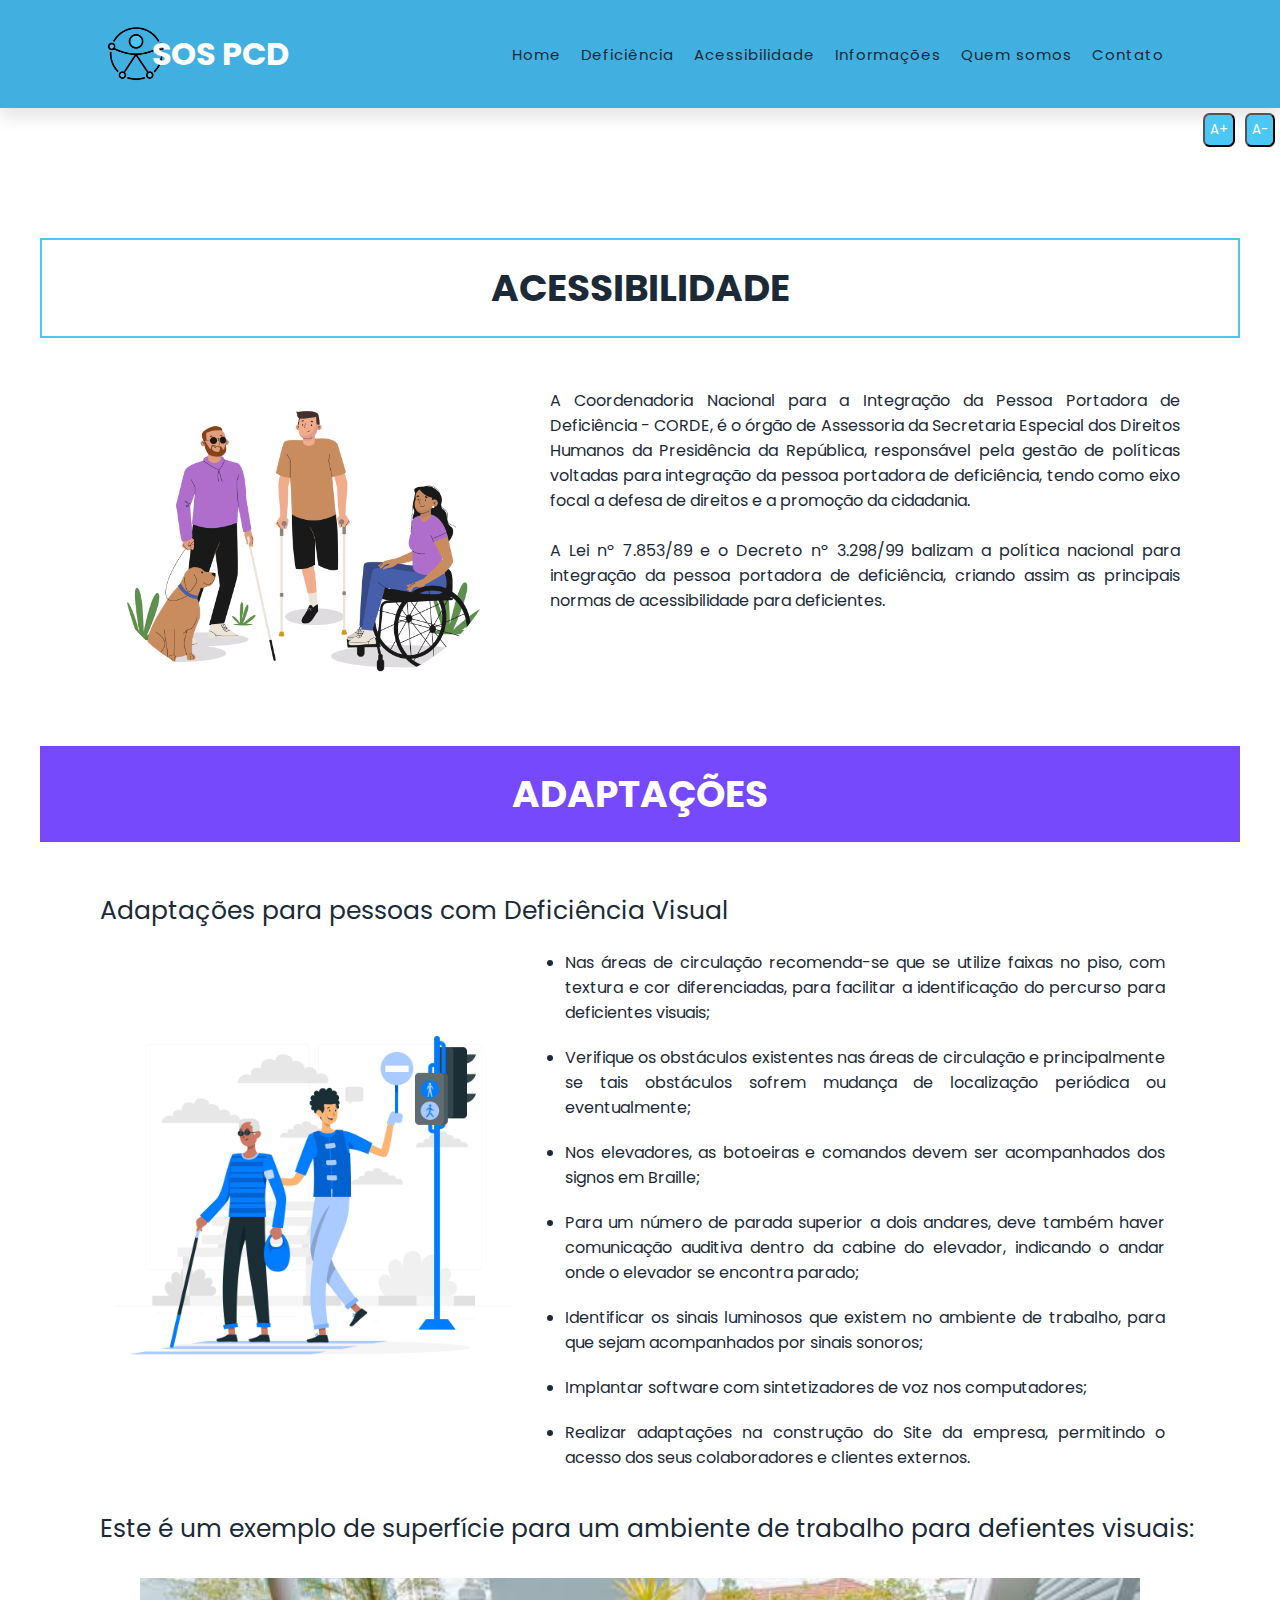
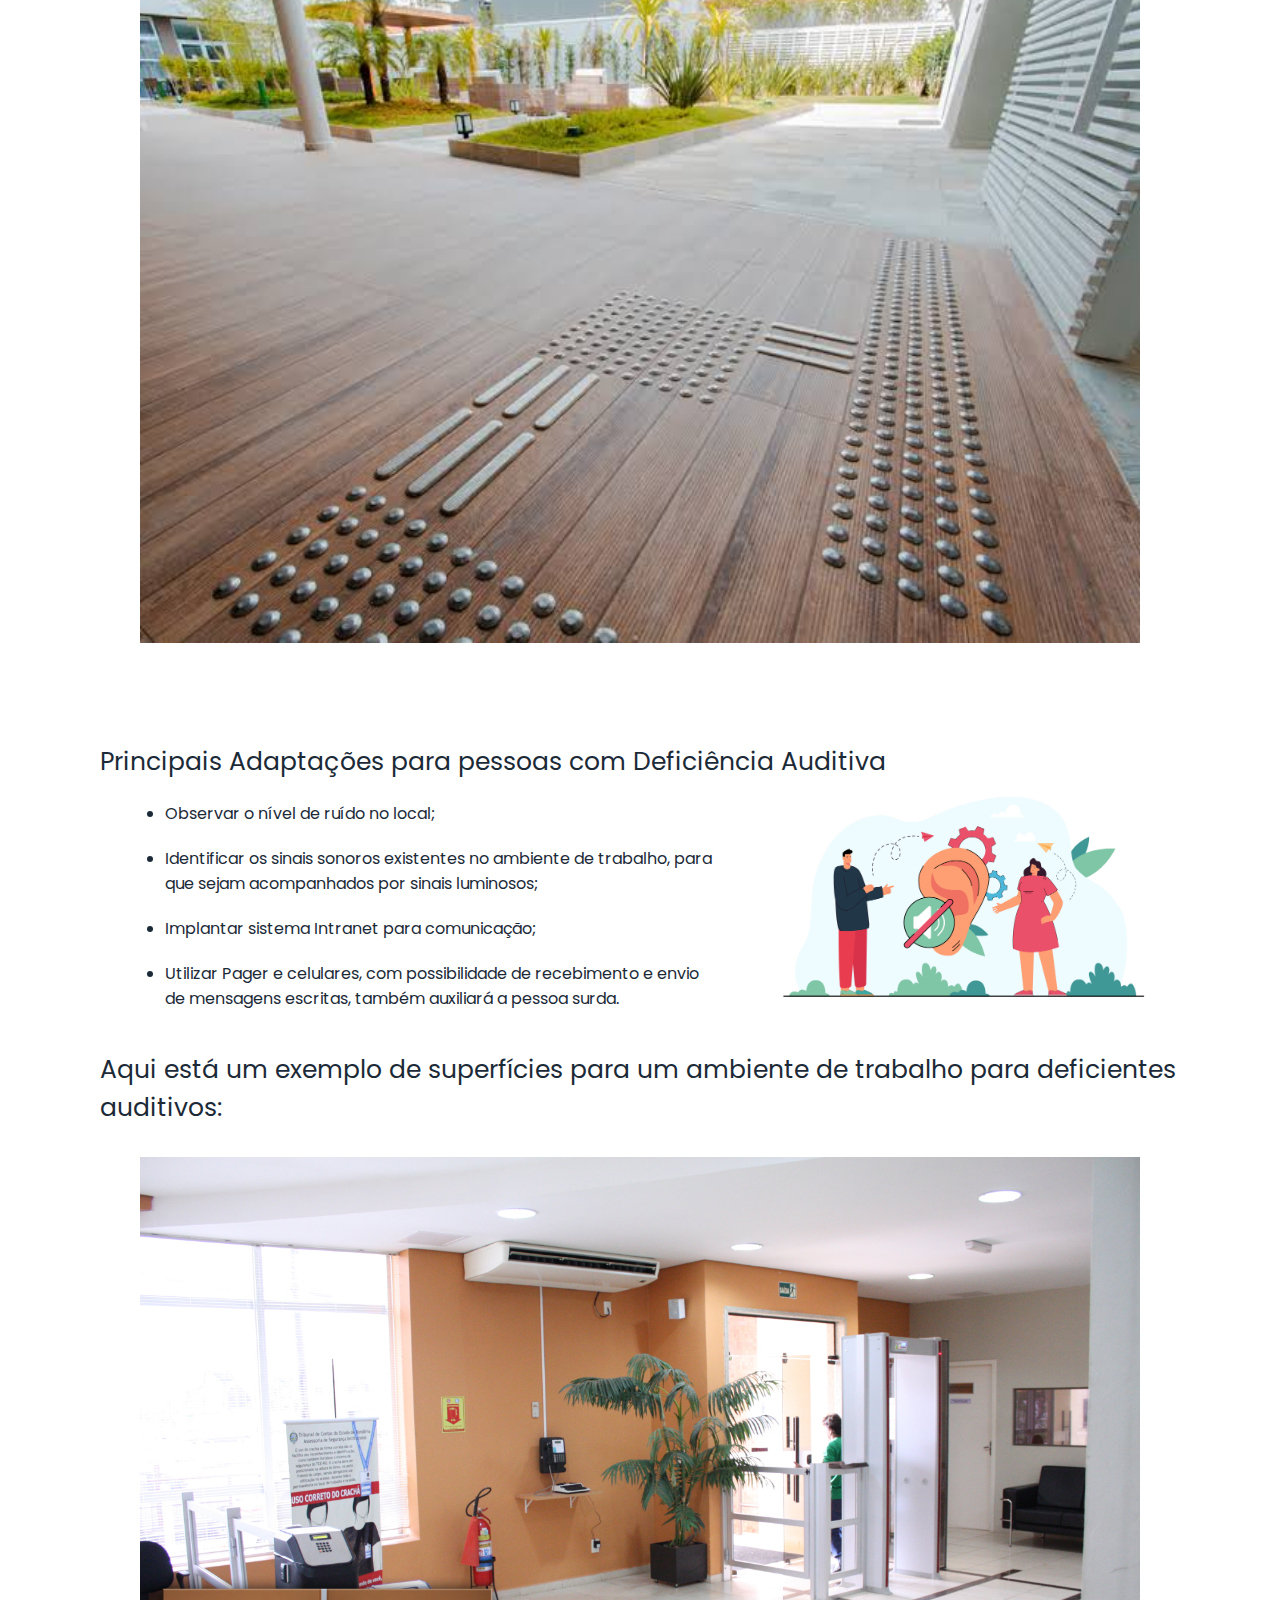
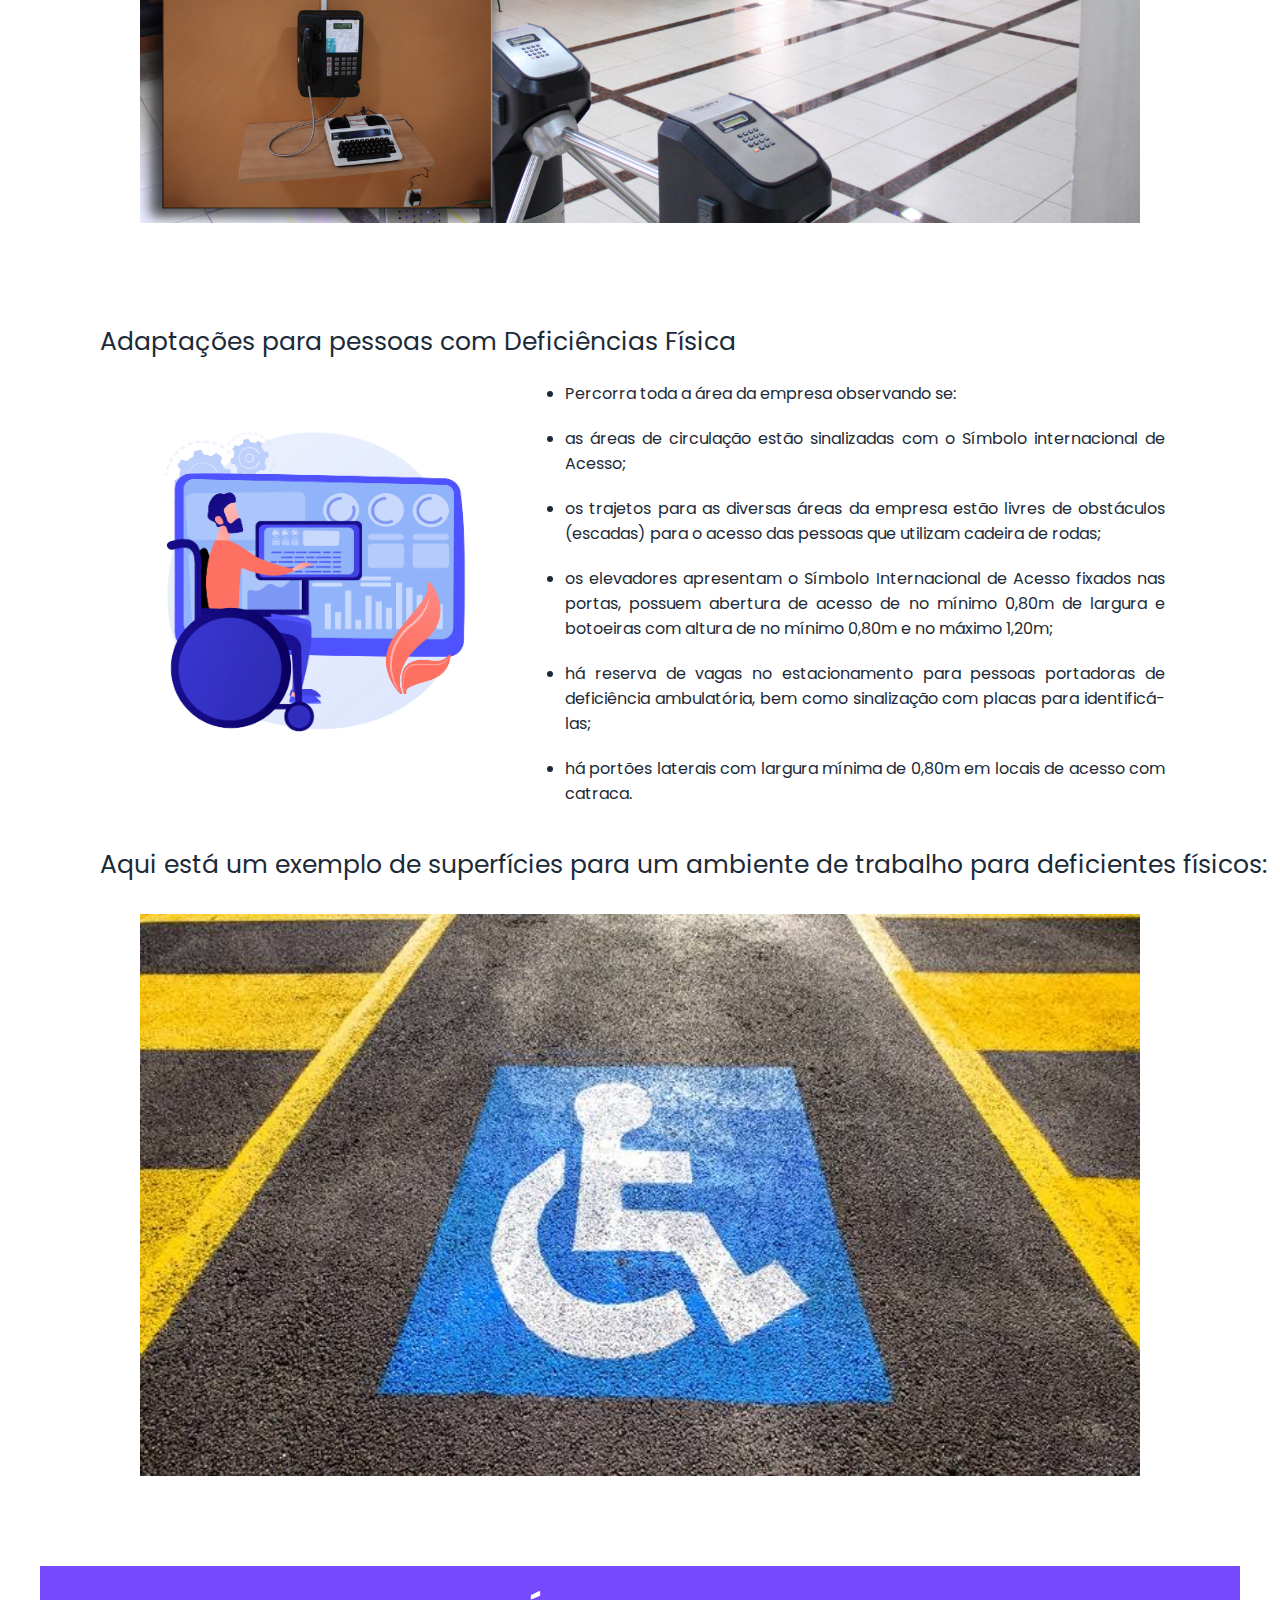
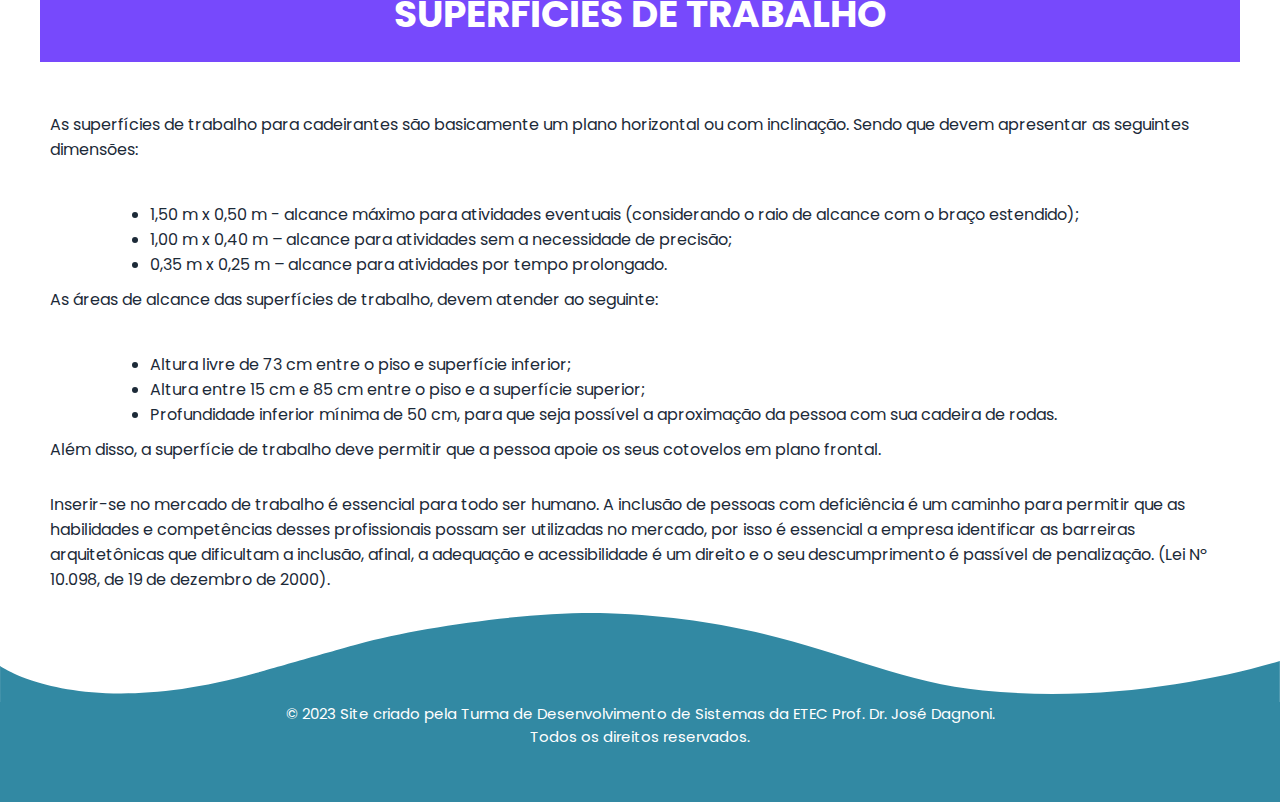
<file: acessibilidade.html>
<!DOCTYPE html>
<html lang="pt-br">

    <head>
        <meta charset="UTF-8">
        <meta http-equiv="X-UA-Compatible" content="IE=edge">
        <meta name="viewport" content="width=device-width, initial-scale=1.0">
        <title>SOS PCD</title>

        <!--Fav Icon-->
        <link rel="shortcut icon" href="logo.png" type="image/x-icon">

        <!--CSS-->
        <link rel="stylesheet" href="style.css">

    </head>

    <body id="corpo">
        <header><!--Início do Header-->           

            <nav><!--Início do Menu (links de navegação)-->
                <a class="logo" href="index.html"><img src="logo2.png" alt="Ícone para sinalizar acessibilidade" title="Clique aqui para ir para Home Page"></a>
                <h1>SOS PCD</h1>
                
                <ul class="nav-list">
                    <li class="item"><a href="index.html" title="Clique aqui para ir para a Página Inicial">Home</a></li>
                    <li class="item"><a href="deficiencia.html" title="Clique aqui para ir para a Página Deficiência">Deficiência</a></li>
                    <li class="item"><a href="acessibilidade.html" title="Clique aqui para ir para a Página Acessibilidade">Acessibilidade</a></li>
                    <li class="item"><a href="informacoes.html" title="Clique aqui para ir para a Página Informações">Informações</a></li>
                    <li class="item"><a href="quemsomos.html" title="Clique aqui para ir para a Página Quem Somos">Quem somos</a></li>
                    <li class="item"><a href="contato.html" title="Clique aqui para ir para a Página de Contato">Contato</a></li>
                </ul>

            </nav><!--Fim do Menu (links de navegação)-->

        </header><!--Fim do Header-->

        <!--Botões para Aumentar ou Diminuir FOnte-->
        <button id="diminuir" class="botao-fonte" title="Clique aqui para Diminuir Fonte">A-</button>
        <button id="aumentar" class="botao-fonte" title="Clique aqui para Aumentar Fonte">A+</button>
        
        <section>
            <div class="acessibilidade">
                <h2 >Acessibilidade</h2>
            </div>
            
            <div class="texto-acessibilidade">
                <img src="geral.jpg" alt="">
                <p>A Coordenadoria Nacional para a Integração da Pessoa Portadora de Deficiência - CORDE, é o órgão de Assessoria da Secretaria Especial dos Direitos Humanos da Presidência da República, responsável pela gestão de políticas voltadas para integração da pessoa portadora de deficiência, tendo como eixo focal a defesa de direitos e a promoção da cidadania. <br><br> A Lei nº 7.853/89 e o Decreto nº 3.298/99 balizam a política nacional para integração da pessoa portadora de deficiência, criando assim as principais normas de acessibilidade para deficientes.</p>
                
            </div>
        </section>

        <section>
            <div class="dica">
                <h2>ADAPTAÇÕES</h2>
            </div>

            <p class="titulo">Adaptações para pessoas com Deficiência Visual</p>
            <div class="visual">
                
                <img src="visual.jpg" alt="">
                
                <ul>
                    <li>Nas áreas de circulação recomenda-se que se utilize faixas no piso, com textura e cor diferenciadas, para facilitar a identificação do percurso para deficientes visuais;</li>
                    <li>Verifique os obstáculos existentes nas áreas de circulação e principalmente se tais obstáculos sofrem mudança de localização periódica ou eventualmente;</li>
                    <li>Nos elevadores, as botoeiras e comandos devem ser acompanhados dos signos em Braille;</li>
                    <li>Para um número de parada superior a dois andares, deve também haver comunicação auditiva dentro da cabine do elevador, indicando o andar onde o elevador se encontra parado;</li>
                    <li>Identificar os sinais luminosos que existem no ambiente de trabalho, para que sejam acompanhados por sinais sonoros;</li>
                    <li>Implantar software com sintetizadores de voz nos computadores;</li>
                    <li>Realizar adaptações na construção do Site da empresa, permitindo o acesso dos seus colaboradores e clientes externos.</li>
                </ul>
            </div>
            <p class="textoFoto">Este é um exemplo de superfície para um ambiente de trabalho para defientes visuais:</p>
            <div class="fotosContainer"><img src="tapete.jpg" alt=""></div>

            <p class="titulo">Principais Adaptações para pessoas com Deficiência Auditiva</p>
            <div class="visual">
                
                <ul>
                    <li>Observar o nível de ruído no local;</li>
                    <li>Identificar os sinais sonoros existentes no ambiente de trabalho, para <br> que sejam acompanhados por sinais luminosos;</li>
                    <li>Implantar sistema Intranet para comunicação;</li>
                    <li>Utilizar Pager e celulares, com possibilidade de recebimento e envio <br> de mensagens escritas, também auxiliará a pessoa surda.</li>
                </ul>

                <img src="auditivo.jpg" alt="">
            </div>
            <p class="textoFoto">Aqui está um exemplo de superfícies para um ambiente de trabalho para deficientes auditivos:</p>
            <div class="fotosContainer"><img src="AuditivoTrab.jpg" alt=""></div>          

            <p class="titulo">Adaptações para pessoas com Deficiências Física</p>
            <div class="visual">
                
                <img src="motora2.jpg" alt="">
                
                <ul>
                    <li>Percorra toda a área da empresa observando se:</li>
                    <li>as áreas de circulação estão sinalizadas com o Símbolo internacional de Acesso;</li>
                    <li>os trajetos para as diversas áreas da empresa estão livres de obstáculos (escadas) para o acesso das pessoas que utilizam cadeira de rodas;</li>
                    <li>os elevadores apresentam o Símbolo Internacional de Acesso fixados nas portas, possuem abertura de acesso de no mínimo 0,80m de largura e botoeiras com altura de no mínimo 0,80m e no máximo 1,20m;</li>
                    <li>há reserva de vagas no estacionamento para pessoas portadoras de deficiência ambulatória, bem como sinalização com placas para identificá-las;</li>
                    <li>há portões laterais com largura mínima de 0,80m em locais de acesso com catraca.</li>
                </ul>
            </div>
            <p class="textoFoto">Aqui está um exemplo de superfícies para um ambiente de trabalho para deficientes físicos:</p>
            <div class="fotosContainer"><img src="sinal pcd.jpg" alt=""></div>

            <div class="dica">
                <h2>SUPERFÍCIES DE TRABALHO</h2>
            </div>

            <div class="superficie">
                <p class="texto">As superfícies de trabalho para cadeirantes são basicamente um plano horizontal ou com inclinação. Sendo que devem apresentar as seguintes dimensões:</p>
                <ul class="tabela">
                    <li>1,50 m x 0,50 m - alcance máximo para atividades eventuais (considerando o raio de alcance com o braço estendido);</li>
                    <li>1,00 m x 0,40 m – alcance para atividades sem a necessidade de precisão;</li>
                    <li>0,35 m x 0,25 m – alcance para atividades por tempo prolongado.</li>
                 </ul>
                 <p class="texto">As áreas de alcance das superfícies de trabalho, devem atender ao seguinte:</p>
                <ul class="tabela">
                    <li>Altura livre de 73 cm entre o piso e superfície inferior;</li>
                    <li>Altura entre 15 cm e 85 cm entre o piso e a superfície superior;</li>
                    <li>Profundidade inferior mínima de 50 cm, para que seja possível a aproximação da pessoa com sua cadeira de rodas.</li>
                </ul>
                <p class="texto">Além disso, a superfície de trabalho deve permitir que a pessoa apoie os seus cotovelos em plano frontal.</p>
                <p class="texto">Inserir-se no mercado de trabalho é essencial para todo ser humano. A inclusão de pessoas com deficiência é um caminho para permitir que as habilidades e competências desses profissionais possam ser utilizadas no mercado, por isso é essencial a empresa identificar as barreiras arquitetônicas que dificultam a inclusão, afinal, a adequação e acessibilidade é um direito e o seu descumprimento é passível de penalização. (Lei Nº 10.098, de 19 de dezembro de 2000).</p>
            </div>

        </section>

        <div class="background-svg">
            <svg version="1.1" id="curved-border" xmlns="http://www.w3.org/2000/svg" xmlns:xlink="http://www.w3.org/1999/xlink" x="0px" y="0px" viewBox="0 0 1600 116.19" xml:space="preserve">
                <path class="wave" d="M0.1,119.43V67.45c0,0,99.87,71.51,322.45,8.12c5.56-1.66,92.01-26.52,125.74-35.72
                    c77.28-21.08,219.28-41.4,311.28-38.34c233,7.77,323.98,82.1,469.23,96.61c149.64,14.94,288.45-12.46,371.26-36.99v55.34L0.1,119.43
                    z"/>
            </svg>
        </div>
        
        <footer><!--Início do Footer do Site-->
            <p>&copy; 2023 Site criado pela Turma de Desenvolvimento de Sistemas da ETEC Prof. Dr. José Dagnoni. <br> Todos os direitos reservados.</p>
        </footer><!--Fim do Footer do Site-->

        <!--JavaScript-->
        <script>

            const corpo = document.getElementById("corpo");
            const aumentar = document.getElementById("aumentar");
            const diminuir = document.getElementById("diminuir");

            function aumentarFonte() {
            let tamanhoAtual = parseFloat(window.getComputedStyle(corpo).fontSize);
            corpo.style.fontSize = (tamanhoAtual + 1) + "px";
            }

            function diminuirFonte() {
            let tamanhoAtual = parseFloat(window.getComputedStyle(corpo).fontSize);
            corpo.style.fontSize = (tamanhoAtual - 1) + "px";
            }

            aumentar.addEventListener("click", aumentarFonte);
            diminuir.addEventListener("click", diminuirFonte);

        </script>
    </body>
</html>
</file>
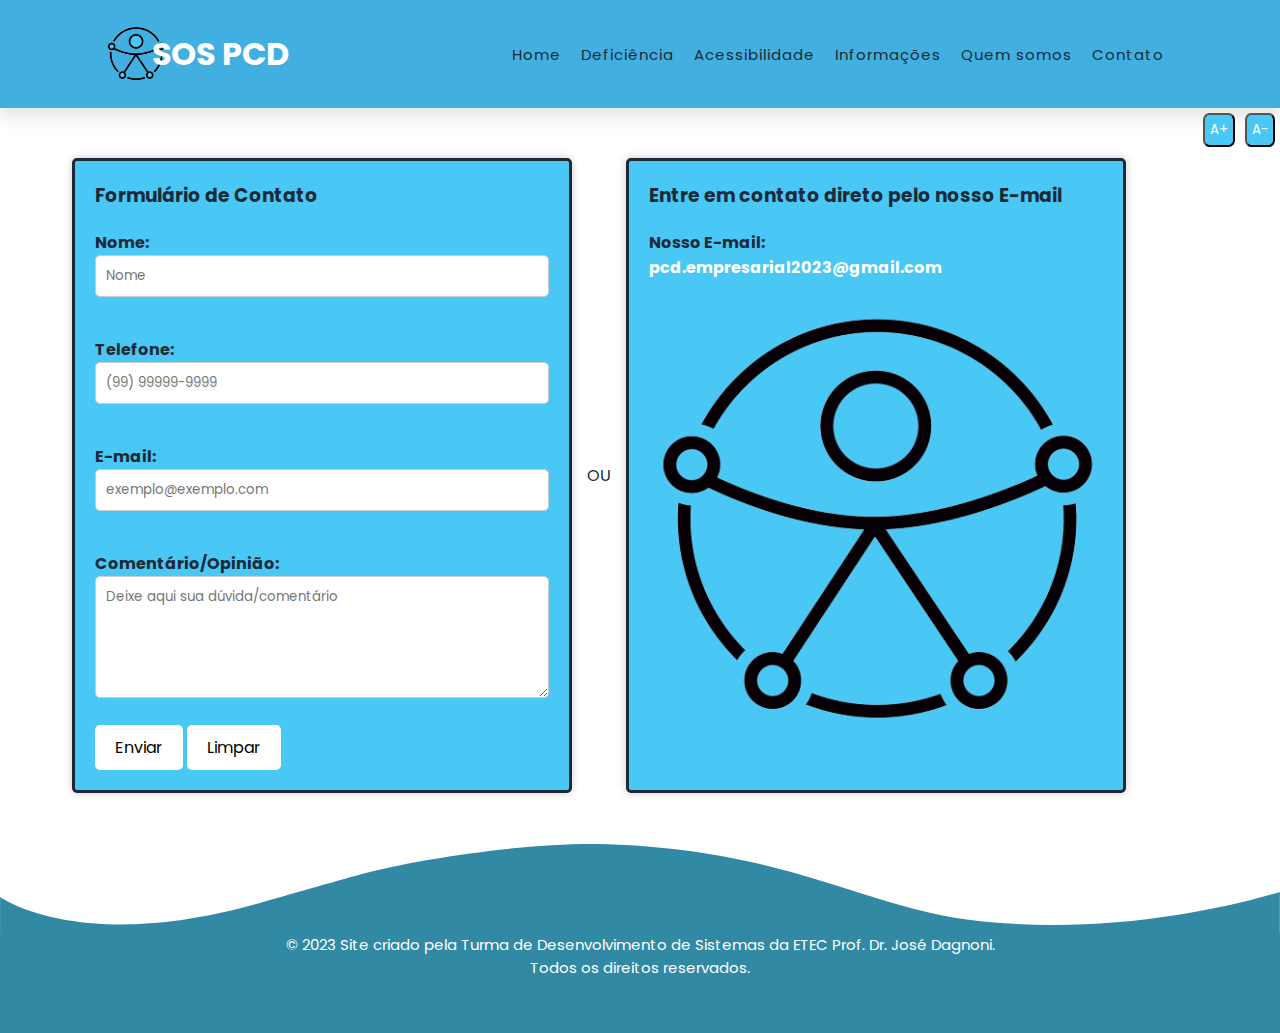
<file: contato.html>
<!DOCTYPE html>
<html lang="pt-br">

<head>
    <meta charset="UTF-8">
    <meta http-equiv="X-UA-Compatible" content="IE=edge">
    <meta name="viewport" content="width=device-width, initial-scale=1.0">
    <title>SOS PCD</title>

    <!--Fav Icon-->
    <link rel="shortcut icon" href="logo.png" type="image/x-icon">

    <!--CSS-->
    <link rel="stylesheet" href="style.css">

</head>

<body id="corpo">
    <header><!--Início do Header-->

        <nav><!--Início do Menu (links de navegação)-->
            <a class="logo" href="index.html"><img src="logo2.png" alt="Ícone para sinalizar acessibilidade"
                    title="Clique aqui para ir para Home Page"></a>
            <h1>SOS PCD</h1>

            <ul class="nav-list">
                <li class="item"><a href="index.html" title="Clique aqui para ir para a Página Inicial">Home</a></li>
                <li class="item"><a href="deficiencia.html"
                        title="Clique aqui para ir para a Página Deficiência">Deficiência</a></li>
                <li class="item"><a href="acessibilidade.html"
                        title="Clique aqui para ir para a Página Acessibilidade">Acessibilidade</a></li>
                <li class="item"><a href="informacoes.html"
                        title="Clique aqui para ir para a Página Informações">Informações</a></li>
                <li class="item"><a href="quemsomos.html" title="Clique aqui para ir para a Página Quem Somos">Quem
                        somos</a></li>
                <li class="item"><a href="contato.html" title="Clique aqui para ir para a Página de Contato">Contato</a>
                </li>
            </ul>

        </nav><!--Fim do Menu (links de navegação)-->

    </header><!--Fim do Header-->

    <!--Botões para Aumentar ou Diminuir FOnte-->
    <button id="diminuir" class="botao-fonte" title="Clique aqui para Diminuir Fonte">A-</button>
    <button id="aumentar" class="botao-fonte" title="Clique aqui para Aumentar Fonte">A+</button>

    <!--Insira sua página abaixo!-->
    <section class="contactContainer">

        <div><form id="contact-form" action="#" method="post">
            <h3>Formulário de Contato</h3>

            <label for="name">Nome:</label>
            <input type="text" id="name" name="name" placeholder="Nome" required>

            <label for="phone">Telefone:</label>
            <input type="tel" id="phone" name="phone" placeholder="(99) 99999-9999" required>

            <label for="email">E-mail:</label>
            <input type="email" id="email" name="email" placeholder="exemplo@exemplo.com" required>

            <label for="comment">Comentário/Opinião:</label>
            <textarea id="comment" name="comment" rows="5" placeholder="Deixe aqui sua dúvida/comentário"></textarea>

            <button type="submit">Enviar</button>
            <button type="reset">Limpar</button>
        </form></div>
        <p>OU</p>
        <div><form id="contact-form" action="#" method="post">
            <h3>Entre em contato direto pelo nosso E-mail</h3>

            <label for="phone">Nosso E-mail:</label>
            <h1 class="emailCont">pcd.empresarial2023@gmail.com</h1>

            <img src="logo2.png" alt="">
            
        </form></div>


    </section>

    <section>

    </section>
    <!--Insira sua página acima!-->

    <div class="background-svg">
        <svg version="1.1" id="curved-border" xmlns="http://www.w3.org/2000/svg"
            xmlns:xlink="http://www.w3.org/1999/xlink" x="0px" y="0px" viewBox="0 0 1600 116.19" xml:space="preserve">
            <path class="wave" d="M0.1,119.43V67.45c0,0,99.87,71.51,322.45,8.12c5.56-1.66,92.01-26.52,125.74-35.72
                    c77.28-21.08,219.28-41.4,311.28-38.34c233,7.77,323.98,82.1,469.23,96.61c149.64,14.94,288.45-12.46,371.26-36.99v55.34L0.1,119.43
                    z" />
        </svg>
    </div>

    <footer><!--Início do Footer do Site-->
        <p>&copy; 2023 Site criado pela Turma de Desenvolvimento de Sistemas da ETEC Prof. Dr. José Dagnoni. <br> Todos
            os direitos reservados.</p>
    </footer><!--Fim do Footer do Site-->

    <!--JavaScript-->
    <script>

        const corpo = document.getElementById("corpo");
        const aumentar = document.getElementById("aumentar");
        const diminuir = document.getElementById("diminuir");

        function aumentarFonte() {
            let tamanhoAtual = parseFloat(window.getComputedStyle(corpo).fontSize);
            corpo.style.fontSize = (tamanhoAtual + 1) + "px";
        }

        function diminuirFonte() {
            let tamanhoAtual = parseFloat(window.getComputedStyle(corpo).fontSize);
            corpo.style.fontSize = (tamanhoAtual - 1) + "px";
        }

        aumentar.addEventListener("click", aumentarFonte);
        diminuir.addEventListener("click", diminuirFonte);

    </script>

</body>

</html>
</file>
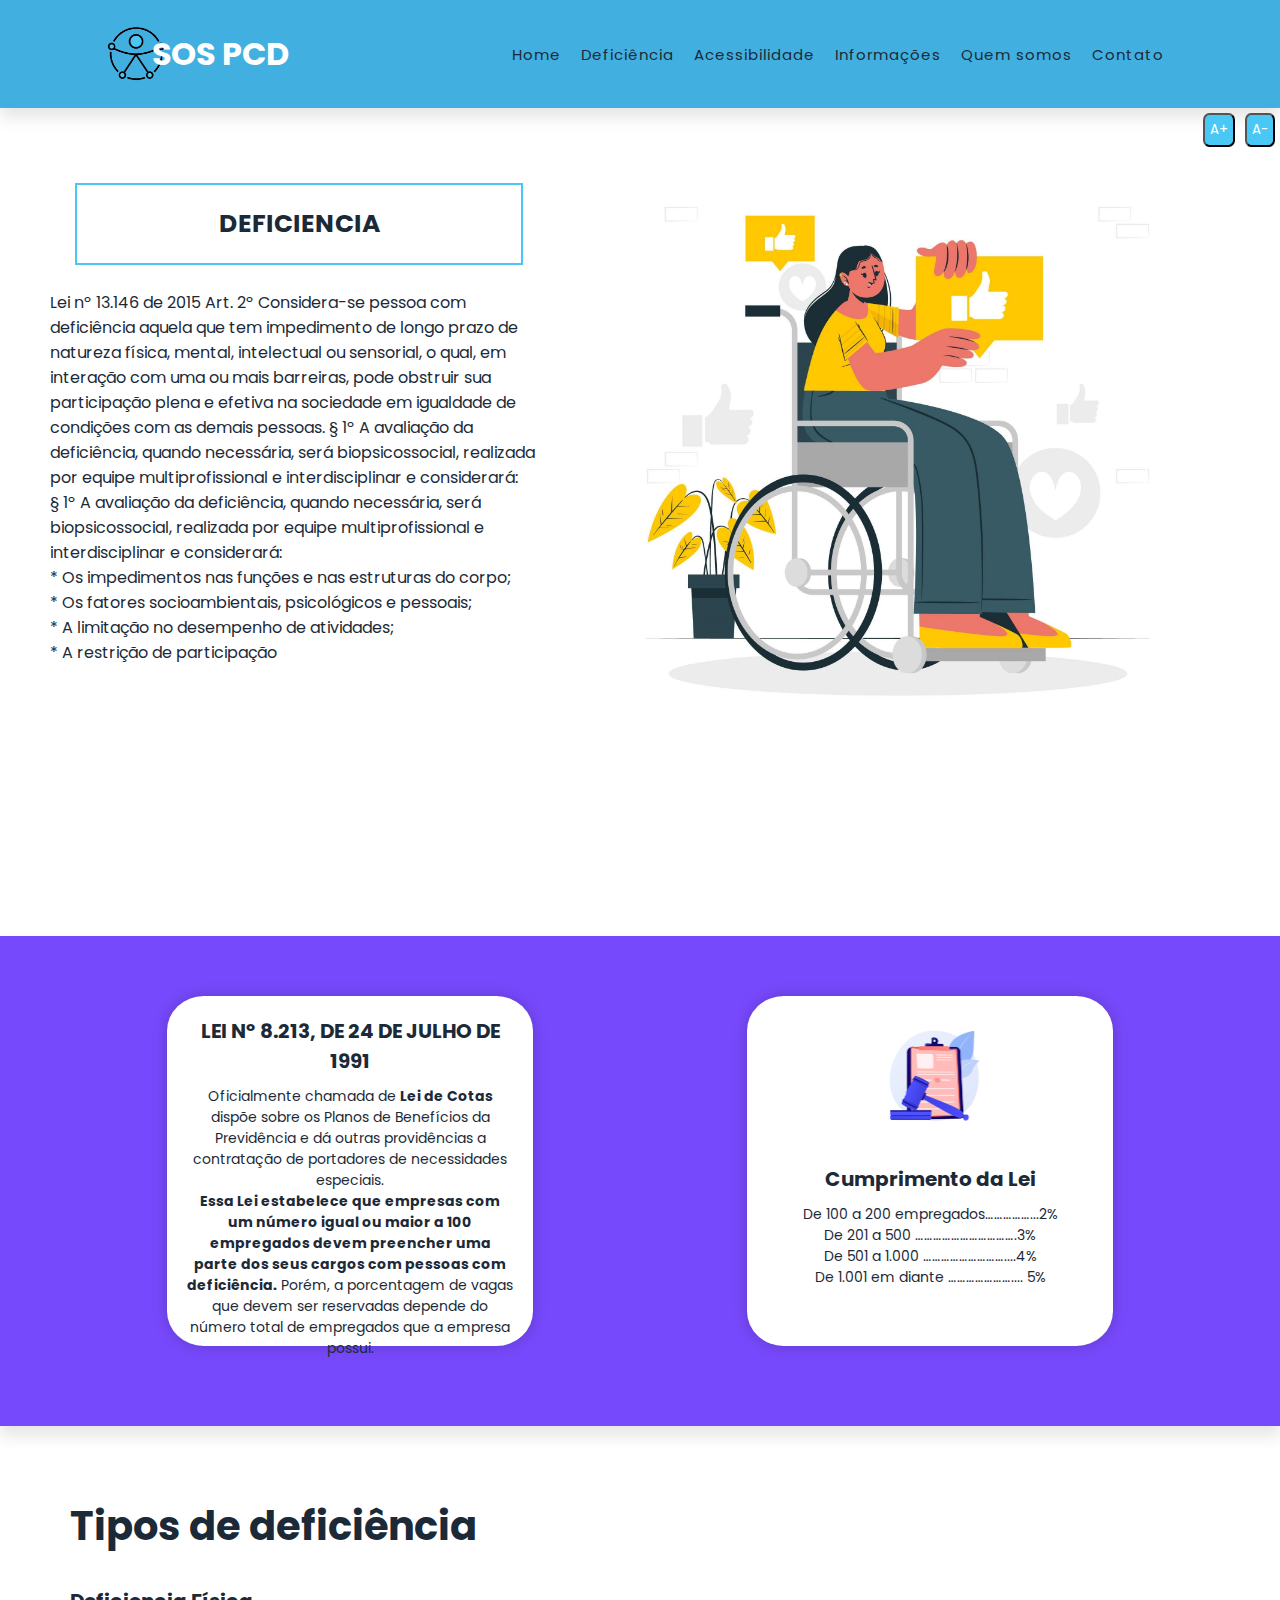
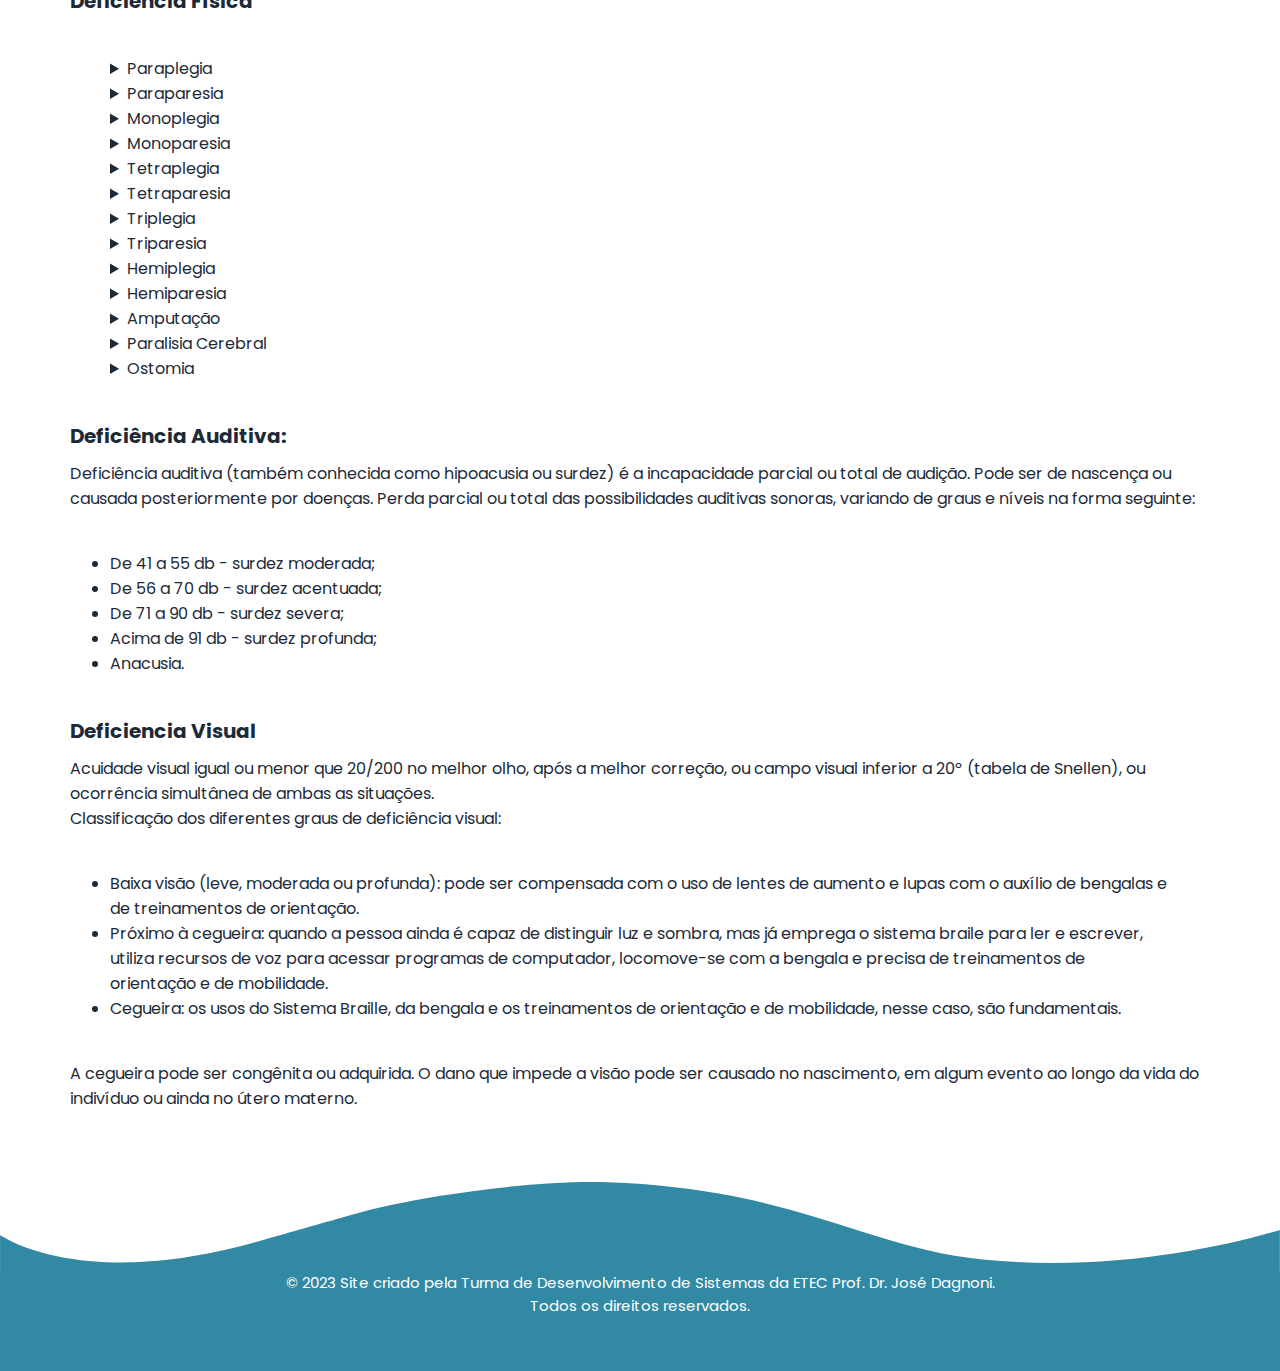
<file: deficiencia.html>
<!DOCTYPE html>
<html lang="pt-br">

<head>
    <meta charset="UTF-8">
    <meta http-equiv="X-UA-Compatible" content="IE=edge">
    <meta name="viewport" content="width=device-width, initial-scale=1.0">
    <title>SOS PCD</title>

    <!--Fav Icon-->
    <link rel="shortcut icon" href="logo.png" type="image/x-icon">

    <!--CSS-->
    <link rel="stylesheet" href="style.css">

</head>

<body id="corpo">
    <header><!--Início do Header-->

        <nav><!--Início do Menu (links de navegação)-->
            <a class="logo" href="index.html"><img src="logo2.png" alt="Ícone para sinalizar acessibilidade"
                    title="Clique aqui para ir para Home Page"></a>
            <h1>SOS PCD</h1>

            <ul class="nav-list">
                <li class="item"><a href="index.html" title="Clique aqui para ir para a Página Inicial">Home</a></li>
                <li class="item"><a href="deficiencia.html"
                        title="Clique aqui para ir para a Página Deficiência">Deficiência</a></li>
                <li class="item"><a href="acessibilidade.html"
                        title="Clique aqui para ir para a Página Acessibilidade">Acessibilidade</a></li>
                <li class="item"><a href="informacoes.html"
                        title="Clique aqui para ir para a Página Informações">Informações</a></li>
                <li class="item"><a href="quemsomos.html" title="Clique aqui para ir para a Página Quem Somos">Quem
                        somos</a></li>
                <li class="item"><a href="contato.html" title="Clique aqui para ir para a Página de Contato">Contato</a>
                </li>
            </ul>

        </nav><!--Fim do Menu (links de navegação)-->

    </header><!--Fim do Header-->

    <!--Botões para Aumentar ou Diminuir FOnte-->
    <button id="diminuir" class="botao-fonte" title="Clique aqui para Diminuir Fonte">A-</button>
    <button id="aumentar" class="botao-fonte" title="Clique aqui para Aumentar Fonte">A+</button>


    <div class="container">

        <div class="esquerdaDef">
            <h1 class="defic">Deficiencia</h1>
            <p>Lei nº 13.146 de 2015 Art. 2º</b> Considera-se pessoa com deficiência aquela que tem impedimento de longo
                prazo de natureza física, mental, intelectual ou sensorial, o qual, em interação com uma ou mais
                barreiras, pode obstruir sua participação plena e efetiva na sociedade em igualdade de condições com as
                demais pessoas. § 1º A avaliação da deficiência, quando necessária, será biopsicossocial, realizada por
                equipe multiprofissional e interdisciplinar e considerará:</p>
            <p>§ 1º A avaliação da deficiência, quando necessária, será biopsicossocial, realizada por equipe
                multiprofissional e interdisciplinar e considerará:</p>
            <p>* Os impedimentos nas funções e nas estruturas do corpo; </p>
            <p>* Os fatores socioambientais, psicológicos e pessoais; </p>
            <p>* A limitação no desempenho de atividades; </p>
            <p>* A restrição de participação </p>

        </div>

        <div class="direita">
            <img src="motora1.jpg" alt="Logo da Empresa" title="Logo da Empresa">
        </div>
    </div>


    <section>
        <div class="container-card">
            <div class="card">

                <h3>LEI Nº 8.213, DE 24 DE JULHO DE 1991 </h3>
                <p>Oficialmente chamada de <strong>Lei de Cotas</strong>  dispõe sobre os Planos de
                    Benefícios da Previdência e dá outras providências a contratação de portadores de necessidades
                    especiais.</p>
                <p><strong>Essa Lei estabelece que empresas com um número igual ou maior a 100 empregados devem preencher uma
                    parte
                    dos seus cargos com pessoas com deficiência.</strong>  Porém, a porcentagem de vagas que devem ser reservadas
                    depende do número total de empregados que a empresa possui.</p>
            </div>


            <div class="card">
                <img src="20943399.jpg" alt="Cumprimento da Lei">
                <h3>Cumprimento da Lei</h3>
                <p>De 100 a 200 empregados……………...2%</p>
                <p>De 201 a 500 …………………………….3%</p>
                <p>De 501 a 1.000 ………………………....4% </p>
                <p>De 1.001 em diante ………………….... 5%</p>

            </div>
        </div>
    </section>

    <section class="deficiencia">
        <h2>Tipos de deficiência</h2>
        <h3>Deficiencia Física</h3>

        <div class="listaDet">
            <details>
                <summary>Paraplegia</summary>
                <p>Perda total das funções motoras dos membros inferiores.</p>
            </details>
            <details>
                <summary>Paraparesia</summary>
                <p>Perda parcial das funções motoras dos membros inferiores.</p>
            </details>
            <details>
                <summary>Monoplegia</summary>
                <p>Perda total das funções motoras de um só membro (inferior ou posterior).</p>
            </details>
            <details>
                <summary>Monoparesia</summary>
                <p>Perda parcial das funções motoras de um só membro (inferior ou posterior).</p>
            </details>
            <details>
                <summary>Tetraplegia</summary>
                <p>Perda total das funções motoras dos membros inferiores e superiores.</p>
            </details>
            <details>
                <summary>Tetraparesia</summary>
                <p>Perda parcial das funções motoras dos membros inferiores e superiores.</p>
            </details>
            <details>
                <summary>Triplegia</summary>
                <p>Perda total das funções motoras em três membros.</p>
            </details>
            <details>
                <summary>Triparesia</summary>
                <p>Perda parcial das funções motoras em três membros.</p>
            </details>
            <details>
                <summary>Hemiplegia</summary>
                <p>Alteração neurológica em que ocorre paralisia em um dos lados do corpo.</p>
            </details>
            <details>
                <summary>Hemiparesia</summary>
                <p>Perda parcial das funções motoras de um hemisfério do corpo (direito ou esquerdo).</p>
            </details>
            <details>
                <summary>Amputação</summary>
                <p>Perda total ou parcial de um determinado membro ou segmento de membro.</p>
            </details>
            <details>
                <summary>Paralisia Cerebral</summary>
                <p>Lesão de uma ou mais áreas do sistema nervoso central, tendo como consequência alteraçõe psicomotoras,
                    podendo ou não causar deficiência mental.</p>
            </details>
            <details>
                <summary>Ostomia</summary>
                <p>Intervenção cirúrgica que cria um ostoma (abertura, ostio) na parede abdominal para adaptação de bolsa de
                    coleta, afim de eliminar fezes e urina para o exterior do corpo humano (colostomia: colostoma
                    intestinal; urostomia: desvio urinário).</p>
            </details>
        </div>

        <h3>Deficiência Auditiva:</h3>
        <p>Deficiência auditiva (também conhecida como hipoacusia ou surdez) é a incapacidade parcial ou total de
            audição. Pode ser de nascença ou causada posteriormente por doenças. Perda parcial ou total das
            possibilidades auditivas sonoras, variando de graus e níveis na forma seguinte:</p>
      
            <ul>
                <li>De 41 a 55 db - surdez moderada;</li>
                <li>De 56 a 70 db - surdez acentuada;</li>
                <li>De 71 a 90 db - surdez severa;</li>
                <li>Acima de 91 db - surdez profunda;</li>
                <li>Anacusia.</li>
            </ul>
        
        <h3>Deficiencia Visual</h3>
        <p>Acuidade visual igual ou menor que 20/200 no melhor olho, após a melhor correção, ou campo visual inferior a 20º (tabela de Snellen), ou ocorrência simultânea de ambas as situações.</p>
        <p>Classificação dos diferentes graus de deficiência visual:</p>
        <ul>
            <li>Baixa visão (leve, moderada ou profunda): pode ser compensada com o uso de lentes de aumento e lupas com o auxílio de bengalas e de treinamentos de orientação.</li>
            <li>Próximo à cegueira: quando a pessoa ainda é capaz de distinguir luz e sombra, mas já emprega o sistema braile para ler e escrever, utiliza recursos de voz para acessar programas de computador, locomove-se com a bengala e precisa de treinamentos de orientação e de mobilidade.</li>
            <li>Cegueira: os usos do Sistema Braille, da bengala e os treinamentos de orientação e de mobilidade, nesse caso, são fundamentais.</li>
        </ul>
        <p>A cegueira pode ser congênita ou adquirida. O dano que impede a visão pode ser causado no nascimento, em algum evento ao longo da vida do indivíduo ou ainda no útero materno.</p>


    </section>







    <div class="background-svg">
        <svg version="1.1" id="curved-border" xmlns="http://www.w3.org/2000/svg"
            xmlns:xlink="http://www.w3.org/1999/xlink" x="0px" y="0px" viewBox="0 0 1600 116.19" xml:space="preserve">
            <path class="wave" d="M0.1,119.43V67.45c0,0,99.87,71.51,322.45,8.12c5.56-1.66,92.01-26.52,125.74-35.72
                    c77.28-21.08,219.28-41.4,311.28-38.34c233,7.77,323.98,82.1,469.23,96.61c149.64,14.94,288.45-12.46,371.26-36.99v55.34L0.1,119.43
                    z" />
        </svg>
    </div>

    <footer><!--Início do Footer do Site-->
        <p>&copy; 2023 Site criado pela Turma de Desenvolvimento de Sistemas da ETEC Prof. Dr. José Dagnoni. <br> Todos
            os direitos reservados.</p>
    </footer><!--Fim do Footer do Site-->

    <!--JavaScript-->
    <script>

        const corpo = document.getElementById("corpo");
        const aumentar = document.getElementById("aumentar");
        const diminuir = document.getElementById("diminuir");

        function aumentarFonte() {
            let tamanhoAtual = parseFloat(window.getComputedStyle(corpo).fontSize);
            corpo.style.fontSize = (tamanhoAtual + 1) + "px";
        }

        function diminuirFonte() {
            let tamanhoAtual = parseFloat(window.getComputedStyle(corpo).fontSize);
            corpo.style.fontSize = (tamanhoAtual - 1) + "px";
        }

        aumentar.addEventListener("click", aumentarFonte);
        diminuir.addEventListener("click", diminuirFonte);

    </script>

</body>

</html>
</file>
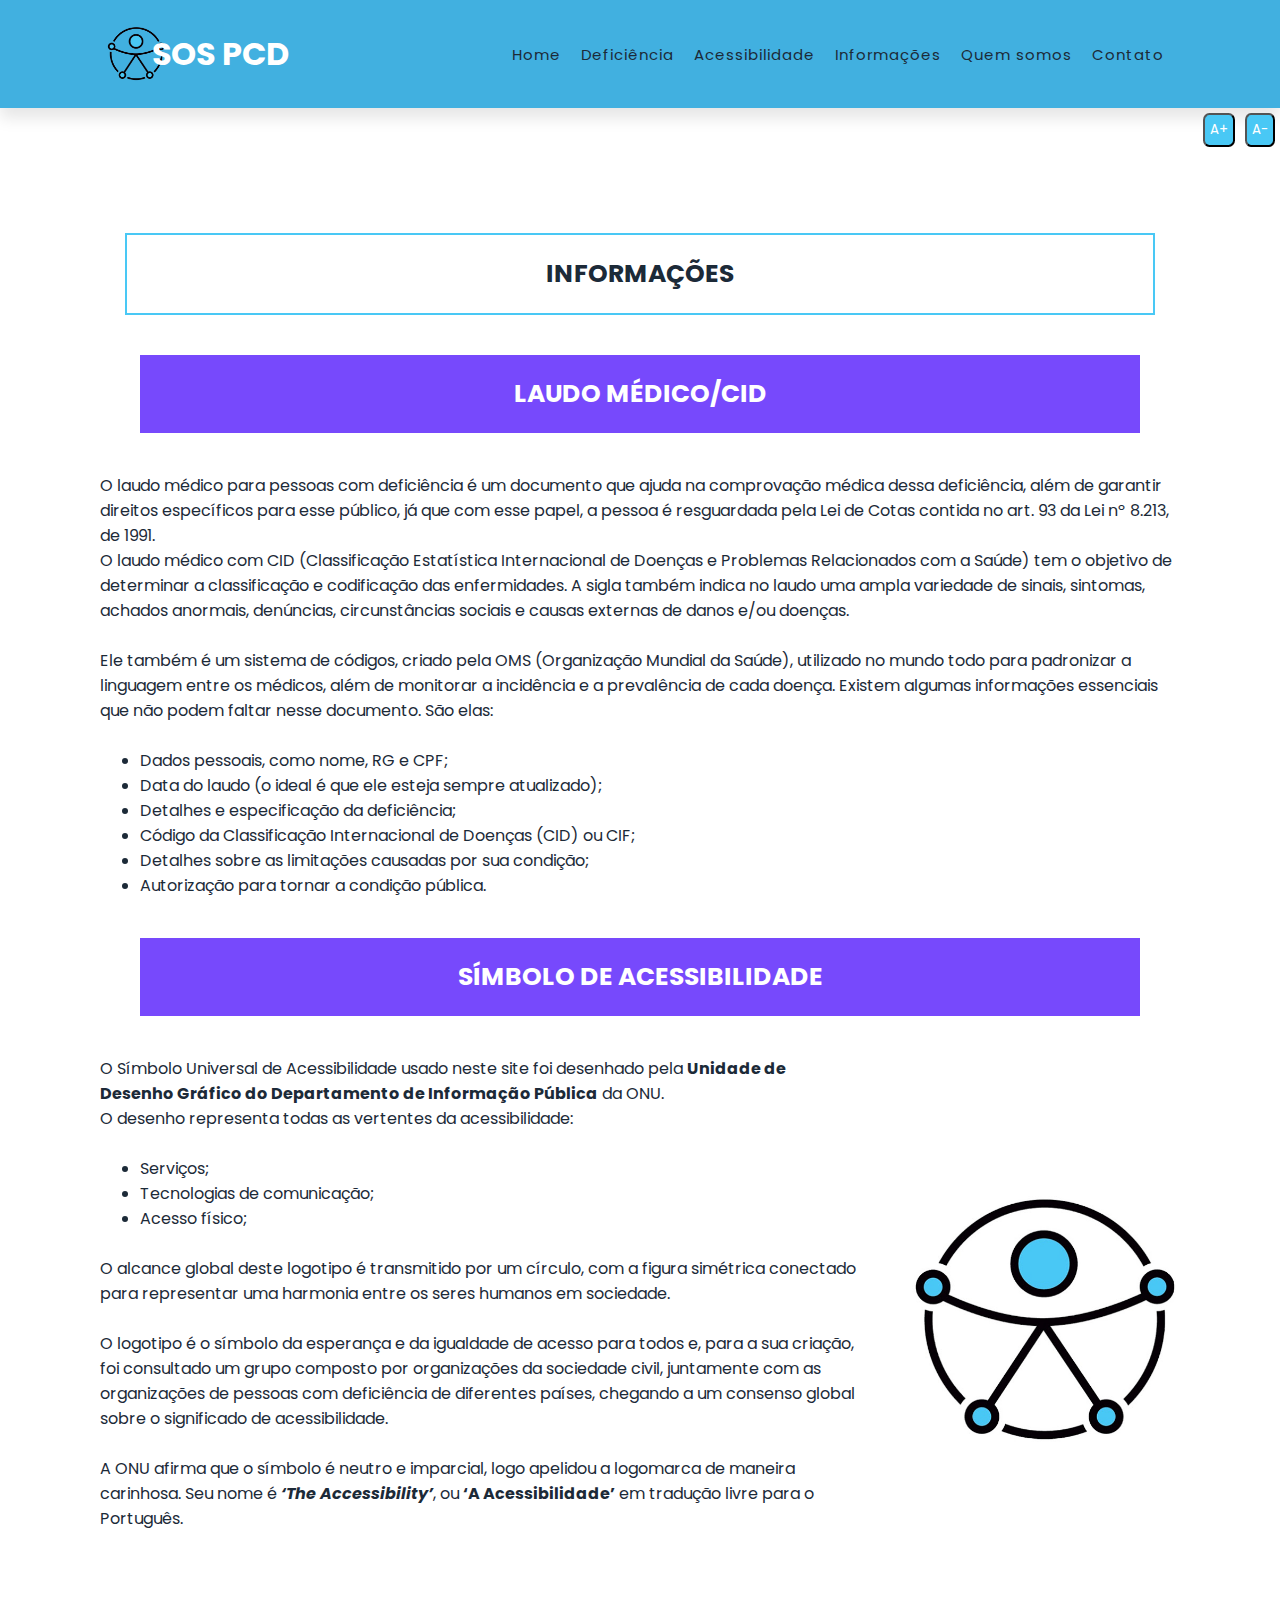
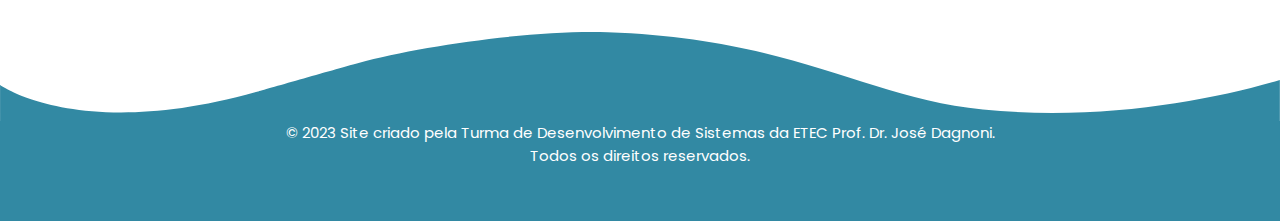
<file: informacoes.html>
<!DOCTYPE html>
<html lang="pt-br">

<head>
    <meta charset="UTF-8">
    <meta http-equiv="X-UA-Compatible" content="IE=edge">
    <meta name="viewport" content="width=device-width, initial-scale=1.0">
    <title>SOS PCD</title>

    <!--Fav Icon-->
    <link rel="shortcut icon" href="logo.png" type="image/x-icon">

    <!--CSS-->
    <link rel="stylesheet" href="style.css">

</head>

<body id="corpo">
    <header><!--Início do Header-->

        <nav><!--Início do Menu (links de navegação)-->
            <a class="logo" href="index.html"><img src="logo2.png" alt="Ícone para sinalizar acessibilidade"
                    title="Clique aqui para ir para Home Page"></a>
            <h1>SOS PCD</h1>

            <ul class="nav-list">
                <li class="item"><a href="index.html" title="Clique aqui para ir para a Página Inicial">Home</a></li>
                <li class="item"><a href="deficiencia.html"
                        title="Clique aqui para ir para a Página Deficiência">Deficiência</a></li>
                <li class="item"><a href="acessibilidade.html"
                        title="Clique aqui para ir para a Página Acessibilidade">Acessibilidade</a></li>
                <li class="item"><a href="informacoes.html"
                        title="Clique aqui para ir para a Página Informações">Informações</a></li>
                <li class="item"><a href="quemsomos.html" title="Clique aqui para ir para a Página Quem Somos">Quem
                        somos</a></li>
                <li class="item"><a href="contato.html" title="Clique aqui para ir para a Página de Contato">Contato</a>
                </li>
            </ul>

        </nav><!--Fim do Menu (links de navegação)-->

    </header><!--Fim do Header-->

    <!--Botões para Aumentar ou Diminuir FOnte-->
    <button id="diminuir" class="botao-fonte" title="Clique aqui para Diminuir Fonte">A-</button>
    <button id="aumentar" class="botao-fonte" title="Clique aqui para Aumentar Fonte">A+</button>

    <section class="info">
        <!-- <h2 class="informacoes">Informações</h2> -->

        <div class="infoTitle">
            <h2 class="inf">Informações</h2>
        </div>

        <div class="dicaInf">
            <h3 class="dicaInfo">Laudo Médico/CID</h3>
        </div>
        <p>O laudo médico para pessoas com deficiência é um documento que ajuda na comprovação médica dessa deficiência,
            além de garantir direitos específicos para esse público, já que com esse papel, a pessoa é resguardada pela
            Lei de Cotas contida no art. 93 da Lei nº 8.213, de 1991.</p>
        <p>O laudo médico com CID (Classificação Estatística Internacional de Doenças e Problemas Relacionados com a
            Saúde) tem o objetivo de determinar a classificação e codificação das enfermidades. A sigla também indica no
            laudo uma ampla variedade de sinais, sintomas, achados anormais, denúncias, circunstâncias sociais e causas
            externas de danos e/ou doenças.</p><br>
        <p>Ele também é um sistema de códigos, criado pela OMS (Organização Mundial da Saúde), utilizado no mundo todo
            para padronizar a linguagem entre os médicos, além de monitorar a incidência e a prevalência de cada doença.
            Existem algumas informações essenciais que não podem faltar nesse documento. São elas:</p><br>
        <div class="infoUL">
            <ul>
                <li>Dados pessoais, como nome, RG e CPF;</li>
                <li> Data do laudo (o ideal é que ele esteja sempre atualizado);</li>
                <li> Detalhes e especificação da deficiência; </li>
                <li>Código da Classificação Internacional de Doenças (CID) ou CIF;</li>
                <li>Detalhes sobre as limitações causadas por sua condição;</li>
                <li>Autorização para tornar a condição pública.</li>
            </ul>
        </div>
        <div class="dicaInf">
            <h3 class="dicaInfo">Símbolo de Acessibilidade</h3>
        </div>
        

        <div class="simbolo-container">
            <div class="simbolo-esquerda">
                <p >O Símbolo Universal de Acessibilidade usado neste site foi desenhado pela <strong>Unidade de Desenho Gráfico do Departamento de Informação Pública</strong>  da ONU.</p>
                <p>O desenho representa todas as vertentes da acessibilidade:</p><br>
                <div class="infoUL">
                    <ul>
                        <li>Serviços;</li>
                        <li>Tecnologias de comunicação;</li>
                        <li>Acesso físico;</li><br>
                    </ul>
                </div>
                
                <p>O alcance global deste logotipo é transmitido por um círculo, com a figura simétrica conectado para representar uma harmonia entre os seres humanos em sociedade.</p><br>

                <p>O logotipo é o símbolo da esperança e da igualdade de acesso para todos e, para a sua criação, foi consultado
                    um grupo composto por organizações da sociedade civil, juntamente com as organizações de pessoas com
                    deficiência de diferentes países, chegando a um consenso global sobre o significado de acessibilidade.</p><br>

                <p>A ONU afirma que o símbolo é neutro e imparcial, logo apelidou a logomarca de maneira carinhosa. Seu nome é <strong><i>‘The Accessibility’</strong></i>, ou <strong>‘A Acessibilidade’</strong>  em tradução livre para o Português.</p>
            </div>
            
            <div>
                <img class="logo-direita" src="logo.png">
            </div>
        </div>
        
        

        

        
    </section>


    <div class="background-svg">
        <svg version="1.1" id="curved-border" xmlns="http://www.w3.org/2000/svg"
            xmlns:xlink="http://www.w3.org/1999/xlink" x="0px" y="0px" viewBox="0 0 1600 116.19" xml:space="preserve">
            <path class="wave" d="M0.1,119.43V67.45c0,0,99.87,71.51,322.45,8.12c5.56-1.66,92.01-26.52,125.74-35.72
                        c77.28-21.08,219.28-41.4,311.28-38.34c233,7.77,323.98,82.1,469.23,96.61c149.64,14.94,288.45-12.46,371.26-36.99v55.34L0.1,119.43
                        z" />
        </svg>
    </div>

    <footer><!--Início do Footer do Site-->
        <p>&copy; 2023 Site criado pela Turma de Desenvolvimento de Sistemas da ETEC Prof. Dr. José Dagnoni. <br> Todos
            os direitos reservados.</p>
    </footer><!--Fim do Footer do Site-->

    <!--JavaScript-->
    <script>

        const corpo = document.getElementById("corpo");
        const aumentar = document.getElementById("aumentar");
        const diminuir = document.getElementById("diminuir");

        function aumentarFonte() {
            let tamanhoAtual = parseFloat(window.getComputedStyle(corpo).fontSize);
            corpo.style.fontSize = (tamanhoAtual + 1) + "px";
        }

        function diminuirFonte() {
            let tamanhoAtual = parseFloat(window.getComputedStyle(corpo).fontSize);
            corpo.style.fontSize = (tamanhoAtual - 1) + "px";
        }

        aumentar.addEventListener("click", aumentarFonte);
        diminuir.addEventListener("click", diminuirFonte);

    </script>

</body>

</html>
</file>
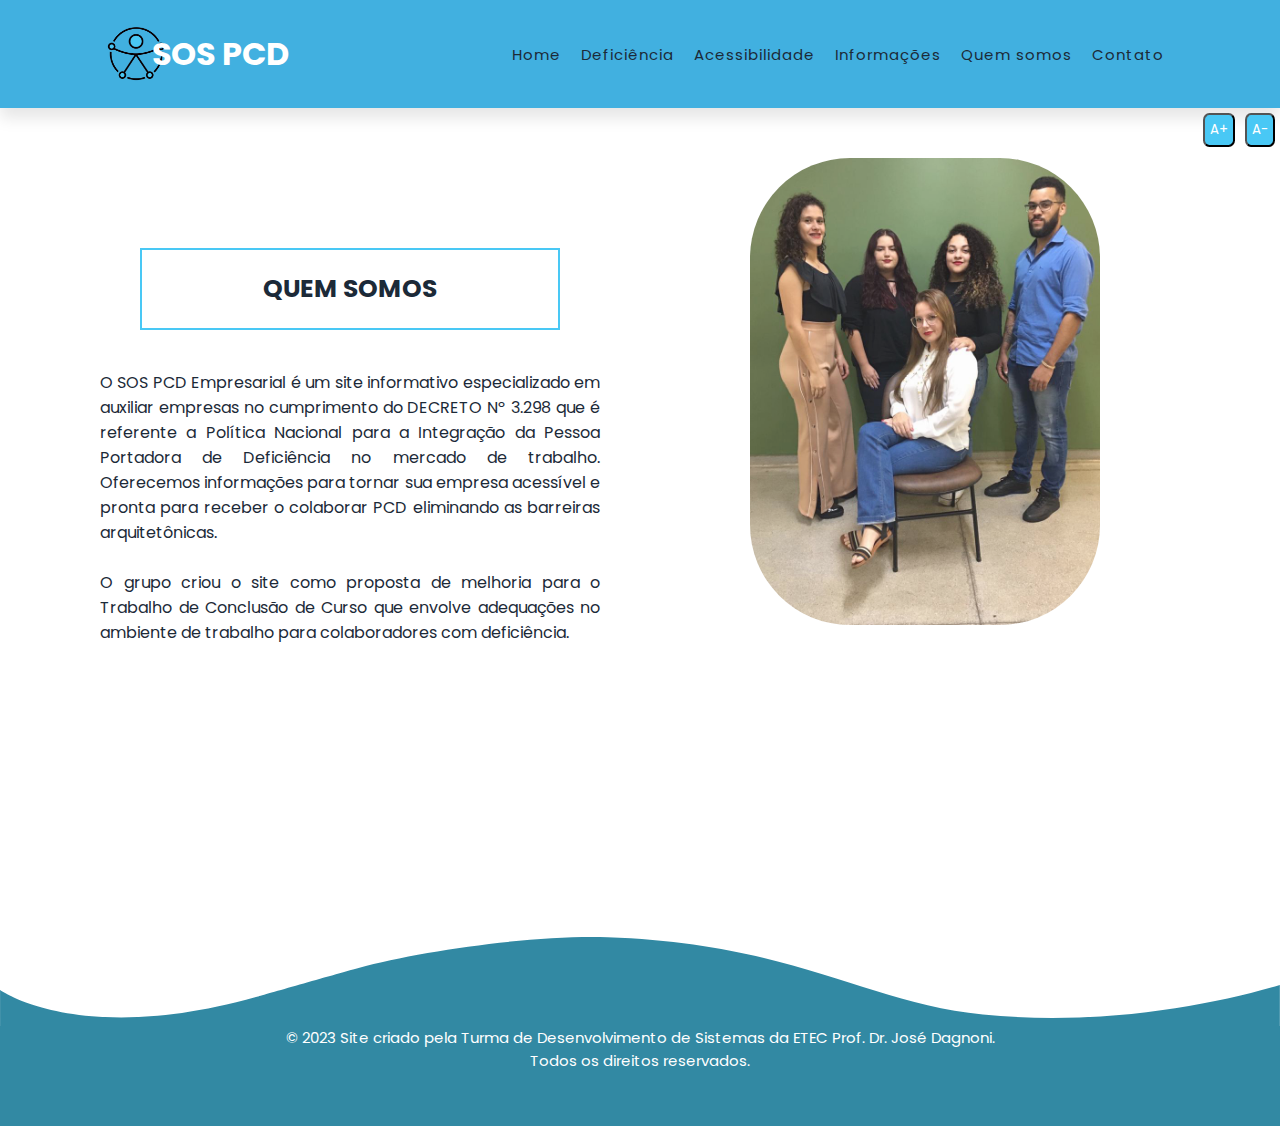
<file: quemsomos.html>
<!DOCTYPE html>
<html lang="pt-br">

    <head>
        <meta charset="UTF-8">
        <meta http-equiv="X-UA-Compatible" content="IE=edge">
        <meta name="viewport" content="width=device-width, initial-scale=1.0">
        <title>SOS PCD</title>

        <!--Fav Icon-->
        <link rel="shortcut icon" href="logo.png" type="image/x-icon">

        <!--CSS-->
        <link rel="stylesheet" href="style.css">

    </head>
    
    <body id="corpo">
        <header><!--Início do Header-->           

            <nav><!--Início do Menu (links de navegação)-->
                <a class="logo" href="index.html"><img src="logo2.png" alt="Ícone para sinalizar acessibilidade" title="Clique aqui para ir para Home Page"></a>
                <h1>SOS PCD</h1>
                
                <ul class="nav-list">
                    <li class="item"><a href="index.html" title="Clique aqui para ir para a Página Inicial">Home</a></li>
                    <li class="item"><a href="deficiencia.html" title="Clique aqui para ir para a Página Deficiência">Deficiência</a></li>
                    <li class="item"><a href="acessibilidade.html" title="Clique aqui para ir para a Página Acessibilidade">Acessibilidade</a></li>
                    <li class="item"><a href="informacoes.html" title="Clique aqui para ir para a Página Informações">Informações</a></li>
                    <li class="item"><a href="quemsomos.html" title="Clique aqui para ir para a Página Quem Somos">Quem somos</a></li>
                    <li class="item"><a href="contato.html" title="Clique aqui para ir para a Página de Contato">Contato</a></li>
                </ul>

            </nav><!--Fim do Menu (links de navegação)-->

        </header><!--Fim do Header-->

        <!--Botões para Aumentar ou Diminuir FOnte-->
        <button id="diminuir" class="botao-fonte" title="Clique aqui para Diminuir Fonte">A-</button>
        <button id="aumentar" class="botao-fonte" title="Clique aqui para Aumentar Fonte">A+</button>

        
        <section><!--Inicio do Quem Somos-->
            <div class="container">
                <div class="esquerda">
                    <h2 class="quemSomos">Quem somos</h2>
                    <p>O SOS PCD Empresarial é um site informativo especializado em auxiliar empresas no cumprimento do DECRETO Nº 3.298 que é referente a Política Nacional para a Integração da Pessoa Portadora de Deficiência no mercado de trabalho. Oferecemos informações para tornar sua empresa acessível e pronta para receber o colaborar PCD eliminando as barreiras arquitetônicas.</p>
                    <br>
                    <p>O grupo criou o site como proposta de melhoria para o Trabalho de Conclusão de Curso que envolve adequações no ambiente de trabalho para colaboradores com deficiência.</p>
                </div>
    
                <div class="direita-somos">
                    <img src="foto-grupo.jpeg" alt="Foto da Turma de RH" title="Foto da Turma de RH">
                </div>
            </div>

        </section><!--Fim do Quem Somos-->


        <div class="background-svg">
            <svg version="1.1" id="curved-border" xmlns="http://www.w3.org/2000/svg" xmlns:xlink="http://www.w3.org/1999/xlink" x="0px" y="0px" viewBox="0 0 1600 116.19" xml:space="preserve">
                <path class="wave" d="M0.1,119.43V67.45c0,0,99.87,71.51,322.45,8.12c5.56-1.66,92.01-26.52,125.74-35.72
                    c77.28-21.08,219.28-41.4,311.28-38.34c233,7.77,323.98,82.1,469.23,96.61c149.64,14.94,288.45-12.46,371.26-36.99v55.34L0.1,119.43
                    z"/>
            </svg>
        </div>
        
        <footer><!--Início do Footer do Site-->
            <p>&copy; 2023 Site criado pela Turma de Desenvolvimento de Sistemas da ETEC Prof. Dr. José Dagnoni. <br> Todos os direitos reservados.</p>
        </footer><!--Fim do Footer do Site-->

        <!--JavaScript-->
        <script>

            const corpo = document.getElementById("corpo");
            const aumentar = document.getElementById("aumentar");
            const diminuir = document.getElementById("diminuir");

            function aumentarFonte() {
            let tamanhoAtual = parseFloat(window.getComputedStyle(corpo).fontSize);
            corpo.style.fontSize = (tamanhoAtual + 1) + "px";
            }

            function diminuirFonte() {
            let tamanhoAtual = parseFloat(window.getComputedStyle(corpo).fontSize);
            corpo.style.fontSize = (tamanhoAtual - 1) + "px";
            }

            aumentar.addEventListener("click", aumentarFonte);
            diminuir.addEventListener("click", diminuirFonte);

        </script>
        
    </body>
</html>
</file>
<file: style.css>
/*Importando a fonte que sera usada em todo HTML*/
@import url('https://fonts.googleapis.com/css2?family=Poppins:wght@100;200;300;400;500&display=swap');

/*Reset da página*/
* {
    margin: 0;
    padding: 0;
    box-sizing: border-box;
    font-family: 'Poppins', sans-serif;
    text-decoration: none;
    scrollbar-color: transparent transparent;
    scrollbar-width: 0px;
    color: #1c2a38;
}


/*Estilização da Barra de navegação (menu)*/
header {
    box-shadow: 0 10px 15px 0 rgba(0, 0, 0, .1);
    /*  position: fixed; */
    width: 100%;
}

nav {
    margin: auto;
    width: 100%;
    display: flex;
    justify-content: space-around;
    align-items: center;
    height: 12vh;
    background: #41B0E0;
}

nav .logo img {
    width: 4rem;
    float: left;
}

nav h1 {
    margin-left: -230px;
    color: #fff;
}

.nav-list {
    display: flex;
    list-style: none;
}

.nav-list .item {
    letter-spacing: 1px;
    font-size: 15px;
    padding: 10px;
    color: #fff;
    
}


.nav-list a:hover {
    /* background-color: #49C8F5;
    padding: 10px;
    border-radius: 2rem;
    transition: all 0.5s;
    color: #fff; */
    /* padding: 10px; */
    border-bottom: 3px solid #f5f5f5;
    /* border-top: 2px solid #49C8F5; */

}



/*Estilização dos Botões no Site*/
.botao-fonte {
    padding: 5px;
    border-radius: 20%;
    margin: 5px;
    cursor: pointer;
    background-color: #49C8F5;
    float: right;
    color: #fff;
    transition-timing-function: ease-in-out;
    transition-duration: 0.3s;
    
}

.botao-fonte:hover {
    background-color: #49C8F5;
    color: black;


}

/*Estilização da área do conteúdo principal da 1ª página*/
.container {
    display: flex;
    height: 92vh;
}

main {
    box-shadow: 0 10px 15px 0 rgba(0, 0, 0, .1);
}

.esquerda {
    /* display: block; */
    width: 500px;
    margin: 100px;
    margin-top: 100px;
}

main .container .esquerda h1 {
    font-size: 40px;
    font-weight: 700;
    padding-top: 50px;
    padding-bottom: 30px;
}

.esquerda p {
    line-height: 25px;
    text-align: justify;
}


.direita img {
    float: right;
    padding-top: 40px;
    width: 600px;
}


/*Alterando os cards da página principal*/

.container-card {
    display: flex;
    justify-content: space-around;
    align-items: center;
    flex-wrap: wrap;
    padding: 60px;
    box-shadow: 0 10px 15px 0 rgba(0, 0, 0, .1);
    background-color: #7749FC;
    
}

.container-card .card {
    flex-basis: calc(33.33% - 20px);
    margin-bottom: 20px;
    text-align: center;
    flex-direction: column;
    box-shadow: 0 0 15px 0 rgba(0, 0, 0, .2);
    border-radius: 10%;
    width: 300px;
    height: 350px;
    padding: 20px;
    background-color: white;
}

.card img {
    width: 40%;
    height: auto;
    margin-bottom: 20px;
    padding-left: 10px;
}

.card img:hover {
    transform: scale(1.1);
    cursor: pointer;
    box-shadow: 0 0 10px 0 rgba(14, 121, 192, 0.2);
    border-radius: 50%;
}

.card h3 {
    font-size: 20px;
    margin-bottom: 10px;
    line-height: 30px;
}

.card p {
    font-size: 14px;
    line-height: 1.5;
}


/*Estilização da área que contém a frase de impacto*/
.frase {
    box-shadow: 0 10px 15px 0 rgba(0, 0, 0, .1);
    height: 80vh;
}

.frase .frase-impacto {
    align-content: space-around;
    justify-content: center;
    align-items: center;
    padding: 100px;
}

.frase .frase-impacto h2 {
    width: 500px;
    margin-left: 50px;
    float: right;
    padding-top: 100px;

}

.frase .frase-impacto p {
    float: right;
}


.frase .frase-impacto img {
    width: 500px;
    border-radius: 50%;
    float: left;
}

.empresas {
    height: 80vh;
}

/*Estilização da área dos logos de Empreas que praticam a Inclusao*/
.empresas {
    height: 25rem;
}

.empresas .empresas-inclusao h2 {
    padding: 4rem;
    text-align: center;
    font-size: 35px;
    font-weight: 700;
    line-height: 40px;
    font-family: Montserrat, sans-serif;
}

.empresas-inclusao ul {
    display: flex;
    justify-content: space-evenly;
    list-style: none;
}

.empresas-inclusao li:hover {
    transform: scale(1.2);
}

.empresas-inclusao .logo img {
    width: 10rem;
    transition: box-shadow 0.3s ease-in-out;
}

/*Estilização da Página Acessibilidade*/
.acessibilidade {
    text-align: center;
    padding-top: 10vh;
    /*Para todos os títulos de cada página, colocar um padding*/
    text-transform: uppercase;
    font-size: 30px;
    color: #49C8F5;
}

.acessibilidade {
    text-align: center;
    font-size: 25px;
    margin: 40px;
}

.acessibilidade h2 {
    text-transform: uppercase;
    padding: 20px;
    border: 2px solid #49C8F5;
}

.texto-acessibilidade {
    display: flex;
    margin: 50px 100px;
}

.texto-acessibilidade img {
    width: 400px;
    border-radius: 50%;
}

.texto-acessibilidade p {
    display: block;
    width: 700px;
    margin-left: 50px;
    text-align: justify;
}

.dica {
    text-align: center;
    font-size: 25px;
    margin: 40px;
    background-color: #7749FC;
}

.dica h2 {
    text-transform: uppercase;
    padding: 20px;
    /* border: 2px solid #49C8F5; */
    color: #fff;
}

.titulo {
    margin-left: 100px;
    margin-top: 50px;
    font-size: 25px;
}

.visual {
    display: flex;
    align-items: center;
    justify-content: center;
}

.visual p {

    width: 300px;
}

.visual img {
    width: 400px;
}

.visual ul {
    width: 600px;
    text-align: justify;
    margin-left: 50px;
}

.visual ul li {
    margin-top: 20px;
}

.superficie .texto {
    width: 100%;
    padding: 50px;
    padding-top: 10px;
    padding-bottom: 20px;
}

.superficie .tabela {
    width: 100%;
    padding-left: 150px;
    padding-top: 20px;
}

.fotosContainer{
    display: flex;
    align-items: center;
    justify-content: center;
    gap: 25px;
    padding: 50px;
    padding-top: 30px;
}

.fotosContainer img{
    max-width: 1000px;
    
    width: 100%;
    height: 100%;
    background-color: #7749FC;
}

.textoFoto{
    padding-top: 40px;
    margin-left: 100px;
    font-size: 25px;
}

/* Estilização do Informações */

.info{
    margin: 50px;
}

.infoUL ul{
    margin-left: 40px;
}

.infoTitle h2 {
    text-align: center;
    font-size: 25px;
    margin: 25px;
}

.inf {
    text-transform: uppercase;
    padding: 20px;
    border: 2px solid #49C8F5;
}

.dicaInf h3 {
    text-align: center;
    font-size: 25px;
    margin: 40px;
    background-color: #7749FC;
}

.dicaInfo {
    text-transform: uppercase;
    padding: 20px;
    /* border: 2px solid #49C8F5; */
    color: #fff;
}



/*Estilização do Quem somos*/

/* .esquerda h2 {
    font-size: 40px;
    padding-bottom: 10px;
    color: #fff;
} */

.container .direita-somos img {
    width: 350px;
    border-radius: 100px;
    opacity: 0.9;
    margin: 50px;
}

.quemSomos {
    text-align: center;
    font-size: 25px;
    margin: 40px;
}

.esquerda .quemSomos {
    text-transform: uppercase;
    padding: 20px;
    border: 2px solid #49C8F5;
}

/*Estilização Deficiência*/

.deficiencia {
    margin: 50px;
}

.deficiencia ul{
    margin: 40px;
}

.listaDet{
    margin: 40px;
}

.esquerdaDef h1 {
    text-align: center;
    font-size: 25px;
    margin: 25px;
}

.defic {
    text-transform: uppercase;
    padding: 20px;
    border: 2px solid #49C8F5;
}
.esquerdaDef{
    margin: 50px;
}


/*Estilização do Contato*/

.contactContainer{
    display: flex;
    align-items: center;
    justify-content: center;
    gap: 15px;
   
}

.contactContainer div{
    display: flex;
    align-items: center;
    justify-content: center;
    max-width: 500px;
    max-height: 1000px;
    width: 100%;
    height: 100%;
}

.contactContainer div img{
    
    max-width: 483px;
    max-height: 483px;
}

#contact-form {
    margin-top: 50px;
    margin-bottom: 50px;
    border: 3px solid;
    
}
form {
    margin: 0 auto;
    max-width: 500px;
    width: 100%;
    padding: 20px;
    background-color: #49C8F5;
    border-radius: 5px;
    box-shadow: 0 0 10px rgba(0, 0, 0, 0.2);
}

label {
    display: block;
    font-weight: bold;
    margin-top: 20px;
}

input[type="text"], input[type="tel"], input[type="email"], textarea {
    width: 100%;
    padding: 10px;
    border: 1px solid #ccc;
    border-radius: 5px;
    margin-bottom: 20px;
}

textarea {
    resize: vertical;
}

button[type="submit"] {
    background-color: white;
    color: black;
    border: none;
    padding: 10px 20px;
    border-radius: 5px;
    font-size: 16px;
    cursor: pointer;
    
}

button[type="reset"]:hover {
    background-color: #7749FC;
    color: #fff;
}

button[type="reset"] {
    background-color: white;
    color: black;
    border: none;
    padding: 10px 20px;
    border-radius: 5px;
    font-size: 16px;
    cursor: pointer;
}

button[type="submit"]:hover {
    background-color: #7749FC;
    color: #fff;
}

.emailCont{
    color: #fff;
    font-size:medium
}
/* Estilos específicos para dispositivos móveis */
@media only screen and (max-width: 500px) {
    form {
        padding: 10px;
    }

    input[type="text"],
    input[type="tel"],
    input[type="email"],
    textarea {
        margin-bottom: 10px;
    }
}

.info {
    padding: 50px;
}

.informacoes {
    text-align: left;
    text-transform: uppercase;
    font-size: 40px;
}

.simbolo, .laudo {
    font-size: 30px;
}

.logo-info {
    height: 150px;
}

.simbolo {
    text-align: center;
    margin: 50px;
}

.simbolo-container {
    display: flex;
}

.simbolo-esquerda {
    float: left;
    width: 800px;
    margin-right: 50px;
}

.logo-direita {
    float: right;
    height: 250px;
    margin-top: 50%;
}

.logo-direita:hover {
    transform: scale(1.5);
    cursor: pointer;
}


/*Estilização do Footer (rodapé)*/
footer {
    font-size: 15px;
    display: block;
    /* display: flex;
    justify-content: center;
    align-items: center;
    background-color: #000;
    opacity: .5;
    color: #fff; */
    background: #3289a3;
    color: white;
    width: 100%;
    min-height: 100px;
}

footer p {
    text-align: center;
    color: #fff;
}

.background-svg {
    margin-bottom: -10px;
    color: #3289a3;
    background: white;
}

#curved-border {
    fill: #3289a3;
}

.deficiencia {
    margin: 70px;
}

.deficiencia h2 {
    font-size: 40px;
    margin-top: 30px;
    margin-bottom: 30px;
}

.deficiencia h3 {
    font-size: 20px;
    margin-top: 10px;
    margin-bottom: 10px;
}
</file>
